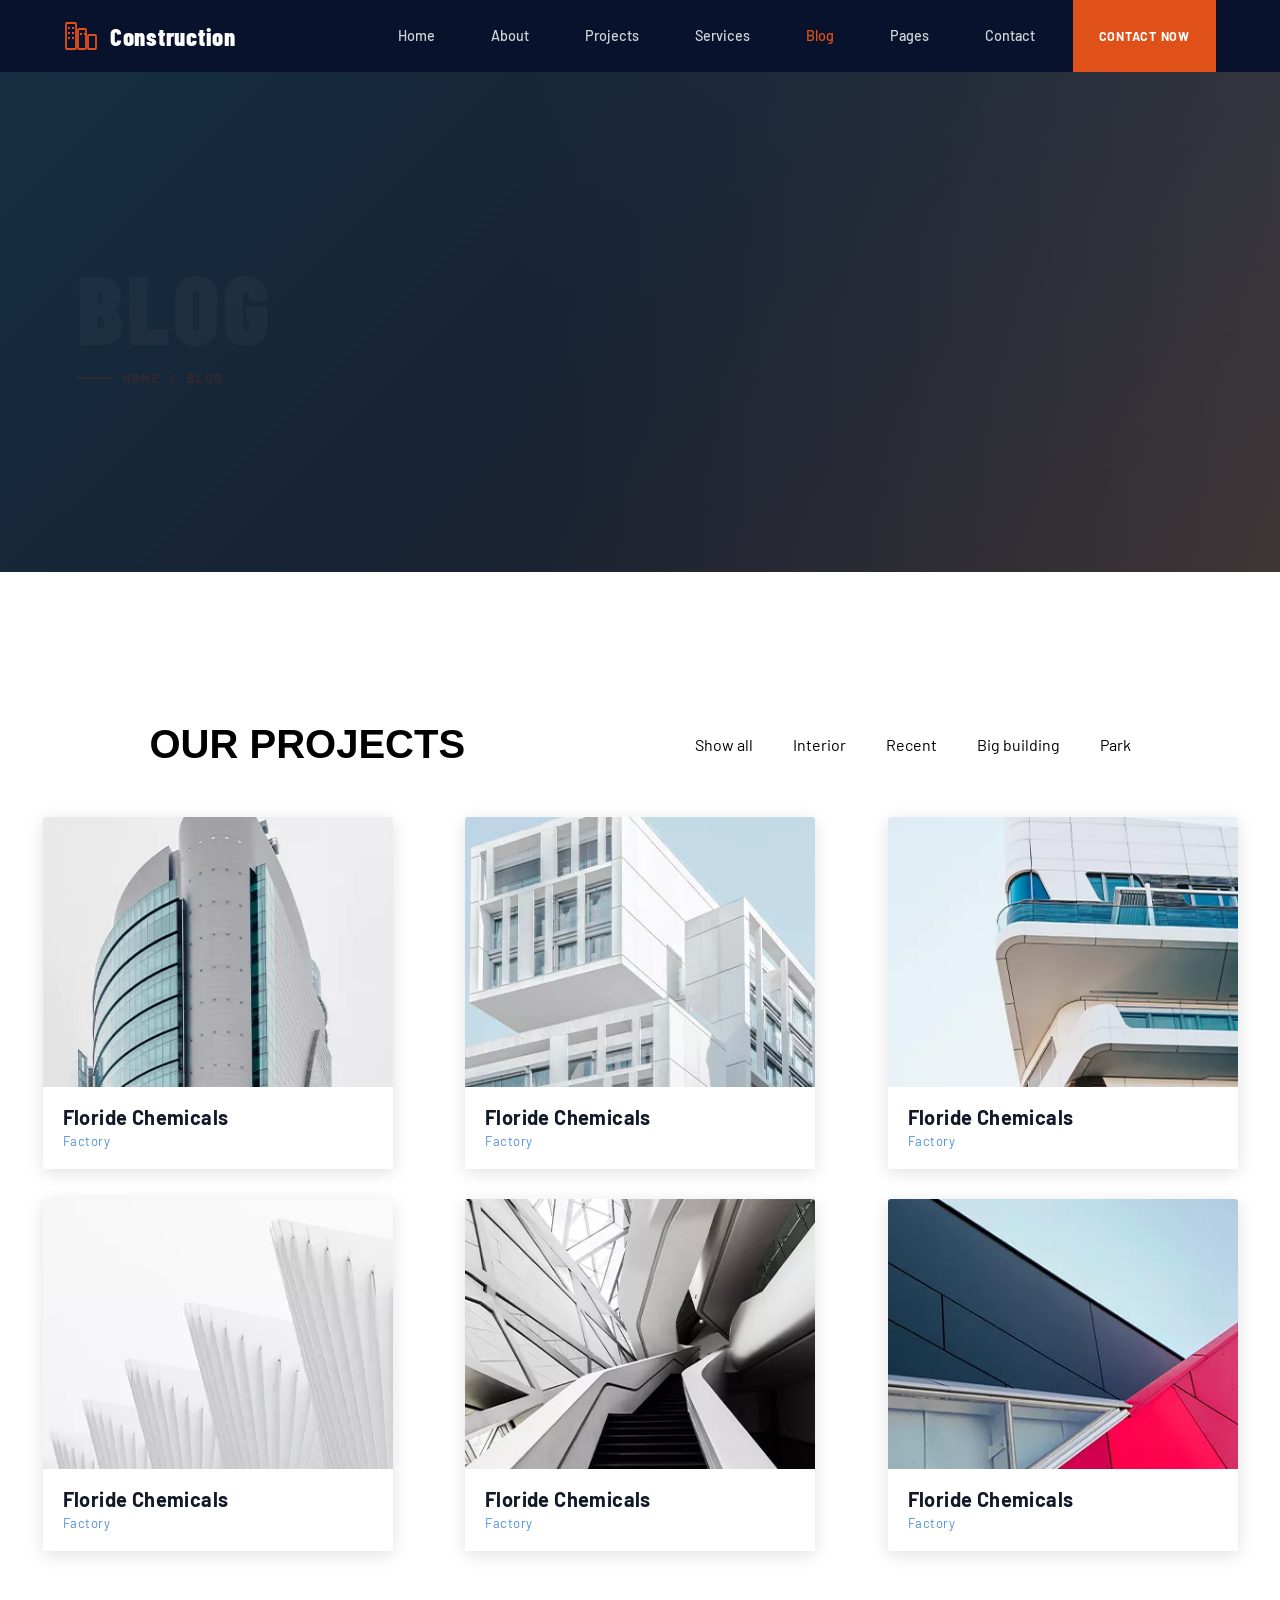
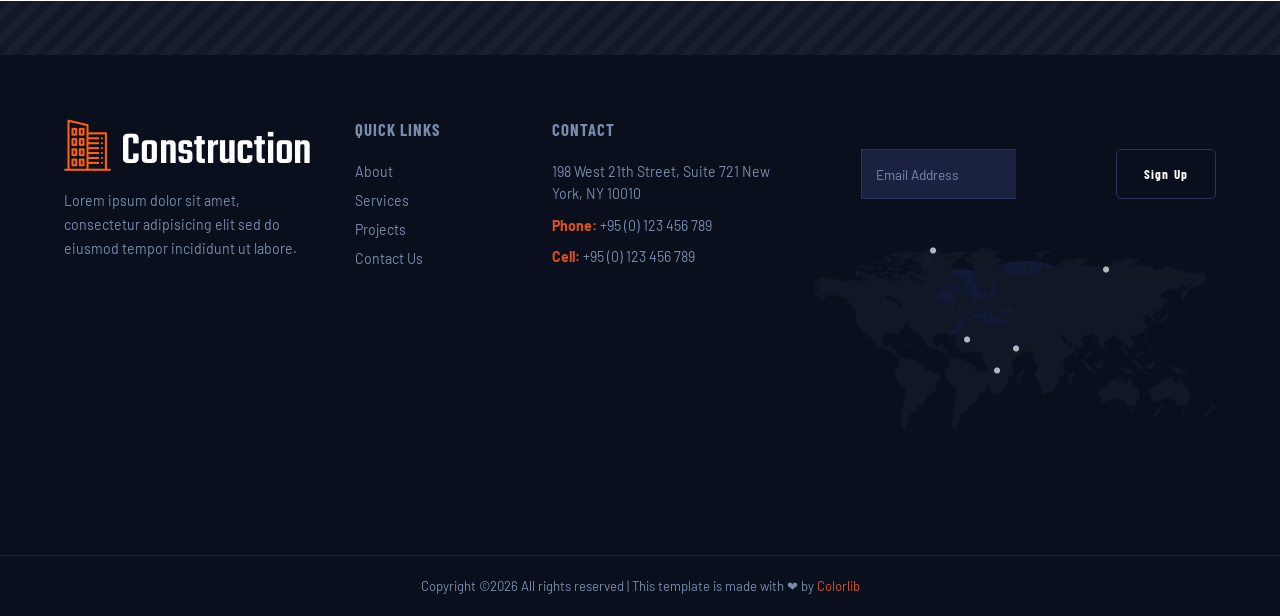
<file: projects.html>
<!DOCTYPE html>
<html lang="en">

<head>
    <meta charset="UTF-8" />
    <meta name="viewport" content="width=device-width, initial-scale=1.0" />
    <title>Construction – Blog</title>
    <link
        href="https://fonts.googleapis.com/css2?family=Barlow+Condensed:wght@700;800;900&family=Barlow:wght@400;500;600;700&display=swap"
        rel="stylesheet" />
    <link rel="stylesheet" href="styles.css">
    <style>
        *,
        *::before,
        *::after {
            box-sizing: border-box;
            margin: 0;
            padding: 0;
        }

        :root {
            --navy: #0d1f4c;
            --navy-dk: #08122c;
            --footer: #0a0f1e;
            --orange: #e0511a;
            --white: #ffffff;
            --muted: #7a8aaa;
            --light-bg: #f5f6fa;
        }

        body {
            font-family: 'Barlow', sans-serif;
            color: var(--navy);
            background: var(--white);
        }

        a {
            text-decoration: none;
            color: inherit;
        }

        /* ═══════════════════════════════════════
       NAVBAR
    ═══════════════════════════════════════ */
        .nav {
            position: sticky;
            top: 0;
            z-index: 100;
            background: var(--navy-dk);
            display: flex;
            align-items: center;
            justify-content: space-between;
            padding: 0 5vw;
            height: 72px;
        }

        .nav-logo {
            display: flex;
            align-items: center;
            gap: 12px;
            color: var(--white);
        }

        .nav-logo svg {
            flex-shrink: 0;
        }

        .nav-logo-text {
            font-family: 'Barlow Condensed', sans-serif;
            font-weight: 800;
            font-size: 1.55rem;
            letter-spacing: 0.03em;
            color: var(--white);
        }

        .nav-links {
            display: flex;
            align-items: center;
            gap: 0;
            list-style: none;
        }

        .nav-links>li {
            position: relative;
        }

        .nav-links>li>a {
            display: block;
            padding: 0 18px;
            line-height: 72px;
            font-size: 0.9rem;
            font-weight: 500;
            color: rgba(255, 255, 255, 0.82);
            transition: color .2s;
            white-space: nowrap;
        }

        .nav-links>li>a:hover,
        .nav-links>li>a.active {
            color: var(--orange);
        }

        /* Dropdown */
        .nav-dropdown {
            position: absolute;
            top: 100%;
            left: 0;
            min-width: 170px;
            background: var(--white);
            box-shadow: 0 8px 28px rgba(0, 0, 0, .14);
            border-top: 3px solid var(--orange);
            display: none;
            flex-direction: column;
            z-index: 200;
        }

        .nav-dropdown a {
            display: block;
            padding: 13px 20px;
            font-size: 0.88rem;
            color: var(--navy);
            transition: color .15s;
        }

        .nav-dropdown a:hover {
            color: var(--orange);
        }

        .nav-links>li:hover .nav-dropdown {
            display: flex;
        }

        .nav-cta {
            background: var(--orange);
            color: var(--white) !important;
            padding: 0 26px !important;
            font-weight: 700 !important;
            letter-spacing: 0.06em;
            font-size: 0.78rem !important;
            text-transform: uppercase;
        }

        .nav-cta:hover {
            background: #c2420f;
            color: var(--white) !important;
        }

        /* ═══════════════════════════════════════
       HERO BANNER
    ═══════════════════════════════════════ */
        .hero {
            position: relative;
            height: 420px;
            overflow: hidden;
            display: flex;
            align-items: center;
        }

        .hero-bg {
            position: absolute;
            inset: 0;
            background:
                linear-gradient(to right, rgba(10, 18, 50, .75) 40%, rgba(10, 18, 50, .45) 100%),
                url('https://images.unsplash.com/photo-1504307651254-35680f356dfd?w=1600&q=80') center/cover no-repeat;
        }

        .hero-content {
            position: relative;
            padding: 0 6vw;
        }

        .hero-title {
            font-family: 'Barlow Condensed', sans-serif;
            font-weight: 900;
            font-size: clamp(3.5rem, 8vw, 6rem);
            letter-spacing: 0.04em;
            color: rgba(255, 255, 255, 0.18);
            text-transform: uppercase;
            line-height: 1;
            margin-bottom: 16px;
        }

        .hero-breadcrumb {
            display: flex;
            align-items: center;
            gap: 10px;
            font-size: 0.78rem;
            font-weight: 700;
            letter-spacing: 0.1em;
            text-transform: uppercase;
        }

        .hero-breadcrumb::before {
            content: '';
            display: block;
            width: 36px;
            height: 2px;
            background: var(--orange);
        }

        .hero-breadcrumb a {
            color: var(--orange);
        }

        .hero-breadcrumb span {
            color: var(--orange);
        }

        /* ═══════════════════════════════════════
       MAIN LAYOUT
    ═══════════════════════════════════════ */
        .page-wrap {
            max-width: 1280px;
            margin: 0 auto;
            padding: 70px 5vw;
            display: grid;
            grid-template-columns: 1fr 340px;
            gap: 50px;
            align-items: start;
        }

        /* ═══════════════════════════════════════
       FOOTER
    ═══════════════════════════════════════ */
        .footer-stripe {
            height: 54px;
            background: repeating-linear-gradient(-45deg,
                    #1a1f30 0px,
                    #1a1f30 8px,
                    #141826 8px,
                    #141826 16px);
        }

        .footer {
            background: var(--footer);
            padding: 64px 5vw 0;
        }

        .footer-grid {
            display: grid;
            grid-template-columns: 1.6fr 1fr 1.4fr 1.4fr;
            gap: 40px;
            padding-bottom: 48px;
        }

        .footer-logo {
            display: flex;
            align-items: center;
            gap: 12px;
            margin-bottom: 18px;
        }

        .footer-logo-text {
            font-family: 'Barlow Condensed', sans-serif;
            font-weight: 800;
            font-size: 1.45rem;
            color: var(--white);
        }

        .footer-desc {
            font-size: 0.88rem;
            line-height: 1.7;
            color: var(--muted);
        }

        .footer-col-title {
            font-family: 'Barlow Condensed', sans-serif;
            font-weight: 700;
            font-size: 1.05rem;
            letter-spacing: 0.06em;
            color: var(--muted);
            text-transform: uppercase;
            margin-bottom: 22px;
        }

        .footer-links {
            list-style: none;
            display: flex;
            flex-direction: column;
            gap: 10px;
        }

        .footer-links a {
            font-size: 0.88rem;
            color: var(--muted);
            transition: color .2s;
        }

        .footer-links a:hover {
            color: var(--orange);
        }

        .footer-contact-item {
            font-size: 0.88rem;
            color: var(--muted);
            margin-bottom: 10px;
            line-height: 1.55;
        }

        .footer-contact-item strong {
            color: var(--orange);
        }

        /* Footer newsletter */
        .footer-newsletter {
            display: flex;
            gap: 0;
            margin-bottom: 28px;
        }

        .footer-email-input {
            flex: 1;
            padding: 11px 14px;
            background: #1a2240;
            border: 1px solid #2a3460;
            border-right: none;
            color: var(--white);
            font-family: 'Barlow', sans-serif;
            font-size: 0.85rem;
            outline: none;
        }

        .footer-email-input::placeholder {
            color: var(--muted);
        }

        .footer-signup-btn {
            padding: 11px 18px;
            background: transparent;
            border: 1px solid #2a3460;
            color: var(--white);
            font-family: 'Barlow Condensed', sans-serif;
            font-weight: 700;
            font-size: 0.82rem;
            letter-spacing: 0.08em;
            cursor: pointer;
            white-space: nowrap;
            transition: background .2s;
        }

        .footer-signup-btn:hover {
            background: var(--orange);
            border-color: var(--orange);
        }

        /* World map SVG placeholder */
        .world-map {
            width: 100%;
            height: 110px;
            background:
                url("data:image/svg+xml,%3Csvg xmlns='http://www.w3.org/2000/svg' viewBox='0 0 800 400'%3E%3Cellipse cx='200' cy='200' rx='160' ry='120' fill='%23162040'/%3E%3Cellipse cx='440' cy='180' rx='200' ry='130' fill='%23162040'/%3E%3Cellipse cx='680' cy='220' rx='100' ry='90' fill='%23162040'/%3E%3Ccircle cx='310' cy='150' r='4' fill='%23e0511a'/%3E%3Ccircle cx='500' cy='170' r='4' fill='%23e0511a'/%3E%3Ccircle cx='620' cy='230' r='4' fill='%23e0511a'/%3E%3Ccircle cx='180' cy='220' r='4' fill='%23e0511a'/%3E%3C/svg%3E") center/contain no-repeat;
            opacity: 0.7;
        }

        /* Footer bottom bar */
        .footer-bar {
            border-top: 1px solid #1a2240;
            padding: 22px 5vw;
            text-align: center;
            font-size: 0.82rem;
            color: var(--muted);
        }

        .footer-bar a {
            color: var(--orange);
        }

        /* ─── SCROLL TO TOP ─── */
        .scroll-top {
            position: fixed;
            bottom: 28px;
            right: 28px;
            width: 48px;
            height: 48px;
            background: var(--orange);
            color: var(--white);
            border: none;
            cursor: pointer;
            font-size: 20px;
            display: flex;
            align-items: center;
            justify-content: center;
            z-index: 999;
            transition: background .2s;
        }

        .scroll-top:hover {
            background: #c2420f;
        }

        /* ─── RESPONSIVE ─── */
        @media (max-width: 1024px) {
            .page-wrap {
                grid-template-columns: 1fr;
            }

            .footer-grid {
                grid-template-columns: 1fr 1fr;
            }
        }

        @media (max-width: 680px) {
            .footer-grid {
                grid-template-columns: 1fr;
            }

            .nav-links {
                display: none;
            }
        }
    
        /* ── Hamburger (mobile nav toggle) ── */
        .hamburger {
            all: unset;
            display: none;
            flex-direction: column;
            justify-content: center;
            gap: 6px;
            cursor: pointer;
            padding: 12px;
            margin-left: auto;
            width: 44px;
            height: 44px;
            box-sizing: border-box;
        }
        .hamburger span {
            display: block;
            width: 24px;
            height: 2.5px;
            background: #ffffff;
            border-radius: 2px;
            transition: transform 0.3s ease, opacity 0.3s ease;
        }
        .hamburger.is-open span:nth-child(1) { transform: translateY(8.5px) rotate(45deg); }
        .hamburger.is-open span:nth-child(2) { opacity: 0; }
        .hamburger.is-open span:nth-child(3) { transform: translateY(-8.5px) rotate(-45deg); }

        /* ── Mobile drawer ── */
        .nav-links.nav-open {
            display: flex !important;
            flex-direction: column;
            position: absolute;
            top: 100%;
            left: 0;
            right: 0;
            background: #08122c;
            z-index: 2000;
            padding: 8px 0 18px;
            box-shadow: 0 10px 28px rgba(0,0,0,0.4);
            border-top: 2px solid #e0511a;
            animation: slideDown 0.2s ease;
        }
        @keyframes slideDown {
            from { opacity:0; transform:translateY(-6px); }
            to   { opacity:1; transform:translateY(0);    }
        }
        .nav-links.nav-open > li > a {
            line-height: 1;
            padding: 15px 28px;
            border-bottom: 1px solid rgba(255,255,255,0.06);
            display: block;
        }
        .nav-links.nav-open .nav-dropdown {
            position: static;
            display: flex !important;
            flex-direction: column;
            background: rgba(0,0,0,0.2);
            border-top: none;
            box-shadow: none;
            padding: 4px 0;
        }
        .nav-links.nav-open .nav-dropdown a {
            padding: 11px 48px;
            color: rgba(255,255,255,0.65);
        }
        .nav-cta { margin-left: 16px; }

        @media (max-width: 900px) {
            .hamburger   { display: flex; }
            .nav-links   { display: none; }
            .nav         { position: relative; }
            .nav-cta     { display: none; }
        }

        </style>
</head>

<body>

    <!-- ═══ NAVBAR ═══ -->
    <nav class="nav">
        <!-- Logo -->
        <a href="#" class="nav-logo">
            <svg width="34" height="34" viewBox="0 0 34 34" fill="none" xmlns="http://www.w3.org/2000/svg">
                <rect x="2" y="4" width="10" height="26" rx="1" stroke="#e0511a" stroke-width="1.8" fill="none" />
                <rect x="14" y="10" width="8" height="20" rx="1" stroke="#e0511a" stroke-width="1.8" fill="none" />
                <rect x="24" y="16" width="8" height="14" rx="1" stroke="#e0511a" stroke-width="1.8" fill="none" />
                <rect x="4" y="8" width="2" height="2" fill="#e0511a" />
                <rect x="8" y="8" width="2" height="2" fill="#e0511a" />
                <rect x="4" y="13" width="2" height="2" fill="#e0511a" />
                <rect x="8" y="13" width="2" height="2" fill="#e0511a" />
                <rect x="4" y="18" width="2" height="2" fill="#e0511a" />
                <rect x="8" y="18" width="2" height="2" fill="#e0511a" />
                <rect x="16" y="14" width="2" height="2" fill="#e0511a" />
                <rect x="20" y="14" width="2" height="2" fill="#e0511a" />
            </svg>
            <span class="nav-logo-text">Construction</span>
        </a>

        <!-- Links -->
        <ul class="nav-links">
            <li><a href="index.html">Home</a></li>
            <li><a href="about.html">About</a></li>
            <li><a href="projects.html">Projects</a></li>
            <li>
                <a href="services.html">Services</a>
            </li>
            <li>
                <a href="#" class="active">Blog</a>
                <div class="nav-dropdown">
                    <a href="blog.html">Blog</a>
                    <a href="blog_details.html">Blog Details</a>
                </div>
            </li>
            <li><a href="elements.html">Pages</a></li>
            <li><a href="#">Contact</a></li>
            <li><a href="#" class="nav-cta">Contact Now</a></li>
        </ul>
        <button class="hamburger" id="hamburger" aria-label="Toggle menu" aria-expanded="false"><span></span><span></span><span></span></button>
    </nav>

    <!-- ═══ HERO BANNER ═══ -->
    <section class="hero">
        <div class="hero-bg"></div>
        <div class="hero-content">
            <h1 class="hero-title">Blog</h1>
            <div class="hero-breadcrumb">
                <a href="#">Home</a>
                <span>/</span>
                <span>Blog</span>
            </div>
        </div>
    </section>

    <section>
        <article class="projects">
            <h1 class="project">OUR PROJECTS</h1>
            <ul class="project-links">
                <li><a href="">Show all</a></li>
                <li><a href="">Interior</a></li>
                <li><a href="">Recent</a></li>
                <li><a href="">Big building</a></li>
                <li><a href="">Park</a></li>
            </ul>
        </article>

        <article class="project-container">

            <div class="card">
                <div class="card__image-wrapper">
                    <img src="images/project1.webp" alt="Floride Chemicals Factory building" />
                    <button class="card__add-btn" aria-label="Add">+</button>
                </div>

                <div class="card__info">
                    <h2 class="card__title">Floride Chemicals</h2>
                    <p class="card__subtitle">Factory</p>
                </div>
            </div>


            <div class="card">
                <div class="card__image-wrapper">
                    <img src="images/project2.webp" alt="Floride Chemicals Factory building" />
                    <button class="card__add-btn" aria-label="Add">+</button>
                </div>

                <div class="card__info">
                    <h2 class="card__title">Floride Chemicals</h2>
                    <p class="card__subtitle">Factory</p>
                </div>
            </div>

            <div class="card">
                <div class="card__image-wrapper">
                    <img src="images/project3.webp" alt="Floride Chemicals Factory building" />
                    <button class="card__add-btn" aria-label="Add">+</button>
                </div>

                <div class="card__info">
                    <h2 class="card__title">Floride Chemicals</h2>
                    <p class="card__subtitle">Factory</p>
                </div>
            </div>

            <div class="card">
                <div class="card__image-wrapper">
                    <img src="images/project4.webp" alt="Floride Chemicals Factory building" />
                    <button class="card__add-btn" aria-label="Add">+</button>
                </div>

                <div class="card__info">
                    <h2 class="card__title">Floride Chemicals</h2>
                    <p class="card__subtitle">Factory</p>
                </div>
            </div>

            <div class="card">
                <div class="card__image-wrapper">
                    <img src="images/project5.webp" alt="Floride Chemicals Factory building" />
                    <button class="card__add-btn" aria-label="Add">+</button>
                </div>

                <div class="card__info">
                    <h2 class="card__title">Floride Chemicals</h2>
                    <p class="card__subtitle">Factory</p>
                </div>
            </div>

            <div class="card">
                <div class="card__image-wrapper">
                    <img src="images/project6.webp" alt="Floride Chemicals Factory building" />
                    <button class="card__add-btn" aria-label="Add">+</button>
                </div>

                <div class="card__info">
                    <h2 class="card__title">Floride Chemicals</h2>
                    <p class="card__subtitle">Factory</p>
                </div>
            </div>
        </article>
    </section>

    <div class="footer-stripe"></div>

    <footer class="footer">
        <div class="footer-grid">

            <!-- Col 1: Logo + desc -->
            <div>
                <div class="footer-logo">
                    <img src="images/logo.webp" alt="">
                </div>
                <p class="footer-desc">
                    Lorem ipsum dolor sit amet, consectetur adipisicing elit sed do eiusmod tempor incididunt ut labore.
                </p>
            </div>

            <!-- Col 2: Quick Links -->
            <div>
                <p class="footer-col-title">Quick Links</p>
                <ul class="footer-links">
                    <li><a href="#">About</a></li>
                    <li><a href="#">Services</a></li>
                    <li><a href="#">Projects</a></li>
                    <li><a href="#">Contact Us</a></li>
                </ul>
            </div>

            <!-- Col 3: Contact -->
            <div>
                <p class="footer-col-title">Contact</p>
                <p class="footer-contact-item">198 West 21th Street, Suite 721 New York, NY 10010</p>
                <p class="footer-contact-item"><strong>Phone:</strong> +95 (0) 123 456 789</p>
                <p class="footer-contact-item"><strong>Cell:</strong> +95 (0) 123 456 789</p>
            </div>

            <!-- Col 4: Newsletter + Map -->
            <div>
                <div class="footer-newsletter">
                    <input class="footer-email-input" type="email" placeholder="Email Address" />
                    <button class="footer-signup-btn">Sign Up</button>
                </div>
                <div class="world-map">
                    <img src="images/map-footer.webp" alt="">
                </div>
            </div>

        </div>
    </footer>

    <div class="footer-bar">
        Copyright &copy;2026 All rights reserved | This template is made with ❤ by
        <a href="#" target="_blank">Colorlib</a>
    </div>

  <script>
    (function () {
      var btn = document.getElementById("hamburger");
      var nav = document.querySelector(".nav-links");
      if (!btn || !nav) return;
      btn.addEventListener("click", function () {
        var open = nav.classList.toggle("nav-open");
        btn.classList.toggle("is-open", open);
        btn.setAttribute("aria-expanded", open ? "true" : "false");
      });
      document.addEventListener("click", function (e) {
        if (!btn.contains(e.target) && !nav.contains(e.target)) {
          nav.classList.remove("nav-open");
          btn.classList.remove("is-open");
          btn.setAttribute("aria-expanded", "false");
        }
      });
    })();
  </script>
</body>

</html>
</file>
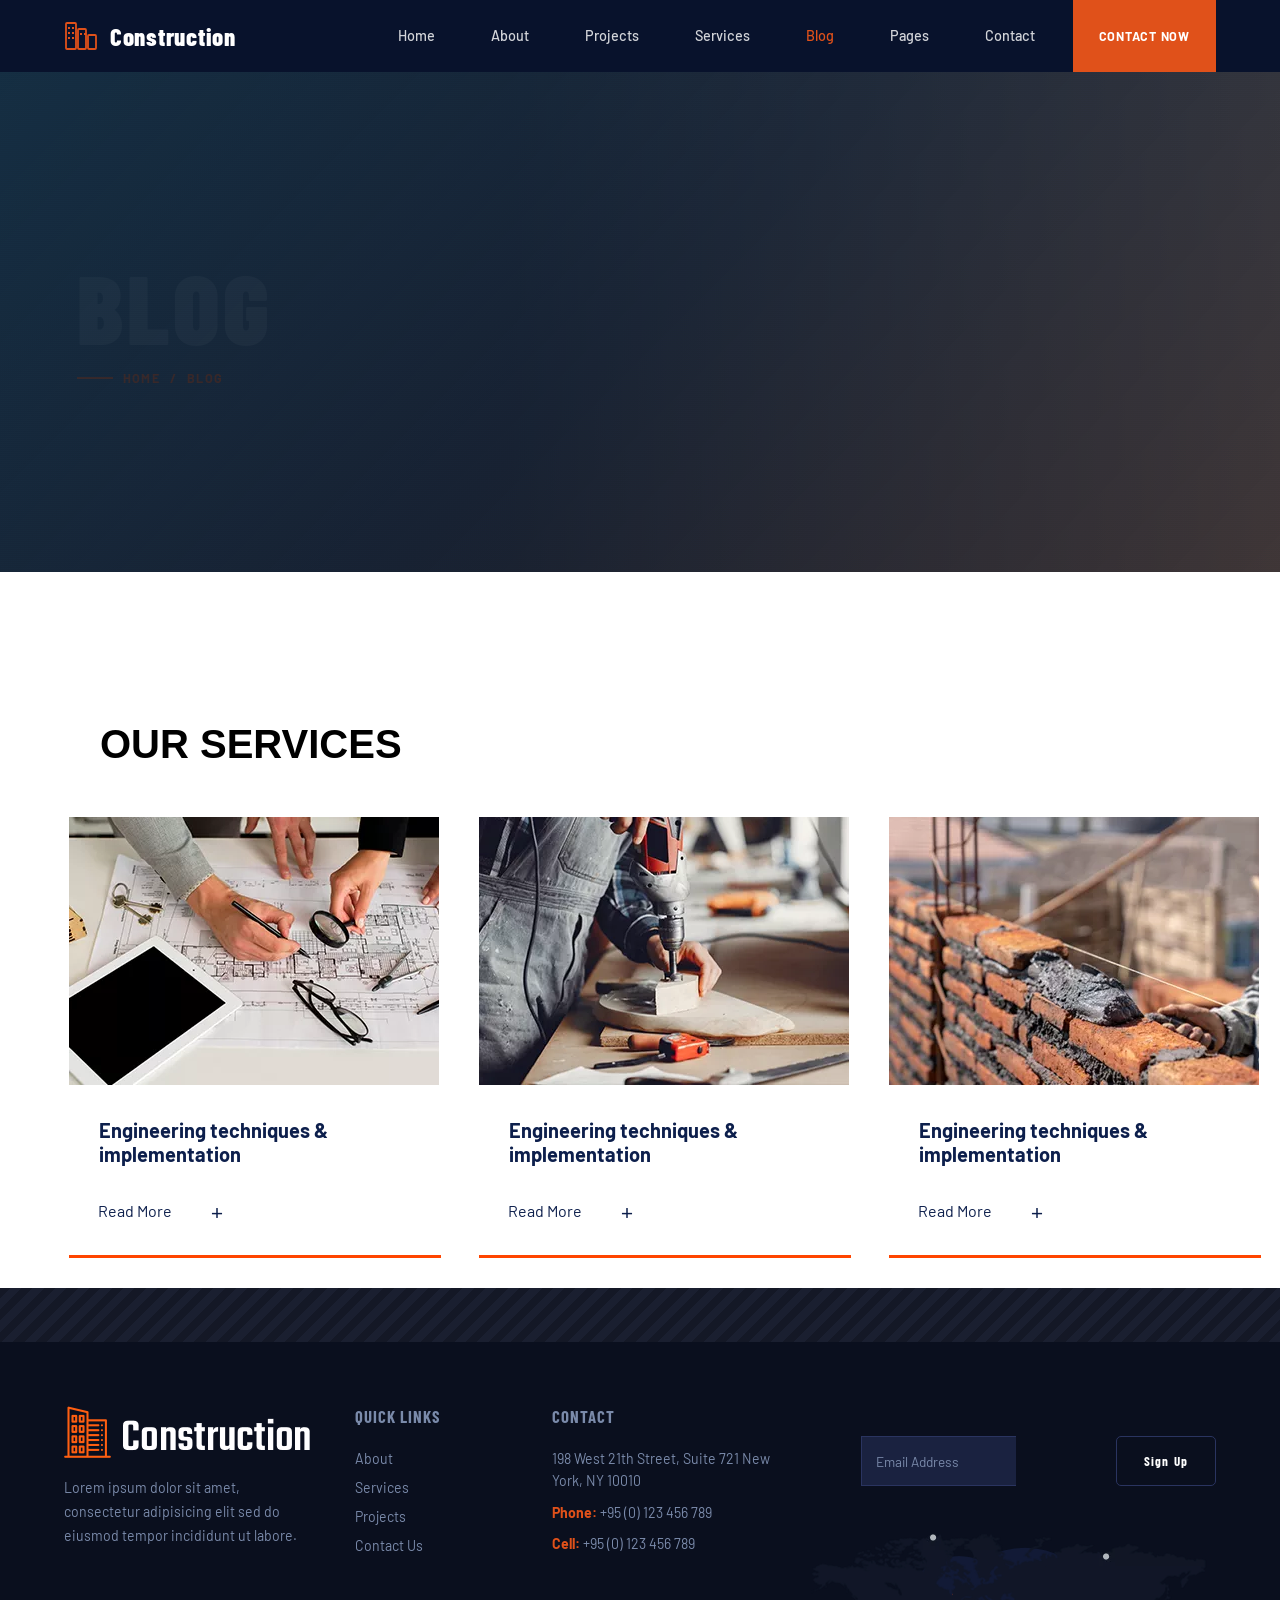
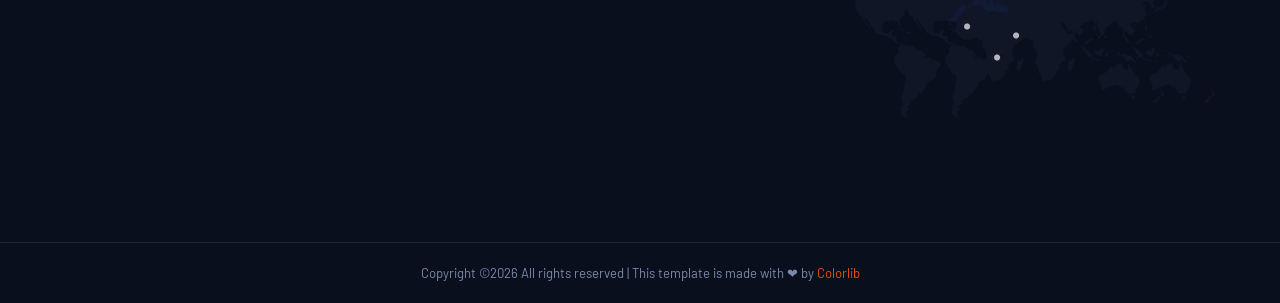
<file: services.html>
<!DOCTYPE html>
<html lang="en">

<head>
    <meta charset="UTF-8" />
    <meta name="viewport" content="width=device-width, initial-scale=1.0" />
    <title>Construction – Blog</title>
    <link
        href="https://fonts.googleapis.com/css2?family=Barlow+Condensed:wght@700;800;900&family=Barlow:wght@400;500;600;700&display=swap"
        rel="stylesheet" />
    <link rel="stylesheet" href="styles.css">
    <style>
        *,
        *::before,
        *::after {
            box-sizing: border-box;
            margin: 0;
            padding: 0;
        }

        :root {
            --navy: #0d1f4c;
            --navy-dk: #08122c;
            --footer: #0a0f1e;
            --orange: #e0511a;
            --white: #ffffff;
            --muted: #7a8aaa;
            --light-bg: #f5f6fa;
        }

        body {
            font-family: 'Barlow', sans-serif;
            color: var(--navy);
            background: var(--white);
        }

        a {
            text-decoration: none;
            color: inherit;
        }

        /* ═══════════════════════════════════════
       NAVBAR
    ═══════════════════════════════════════ */
        .nav {
            position: sticky;
            top: 0;
            z-index: 100;
            background: var(--navy-dk);
            display: flex;
            align-items: center;
            justify-content: space-between;
            padding: 0 5vw;
            height: 72px;
        }

        .nav-logo {
            display: flex;
            align-items: center;
            gap: 12px;
            color: var(--white);
        }

        .nav-logo svg {
            flex-shrink: 0;
        }

        .nav-logo-text {
            font-family: 'Barlow Condensed', sans-serif;
            font-weight: 800;
            font-size: 1.55rem;
            letter-spacing: 0.03em;
            color: var(--white);
        }

        .nav-links {
            display: flex;
            align-items: center;
            gap: 0;
            list-style: none;
        }

        .nav-links>li {
            position: relative;
        }

        .nav-links>li>a {
            display: block;
            padding: 0 18px;
            line-height: 72px;
            font-size: 0.9rem;
            font-weight: 500;
            color: rgba(255, 255, 255, 0.82);
            transition: color .2s;
            white-space: nowrap;
        }

        .nav-links>li>a:hover,
        .nav-links>li>a.active {
            color: var(--orange);
        }

        /* Dropdown */
        .nav-dropdown {
            position: absolute;
            top: 100%;
            left: 0;
            min-width: 170px;
            background: var(--white);
            box-shadow: 0 8px 28px rgba(0, 0, 0, .14);
            border-top: 3px solid var(--orange);
            display: none;
            flex-direction: column;
            z-index: 200;
        }

        .nav-dropdown a {
            display: block;
            padding: 13px 20px;
            font-size: 0.88rem;
            color: var(--navy);
            transition: color .15s;
        }

        .nav-dropdown a:hover {
            color: var(--orange);
        }

        .nav-links>li:hover .nav-dropdown {
            display: flex;
        }

        .nav-cta {
            background: var(--orange);
            color: var(--white) !important;
            padding: 0 26px !important;
            font-weight: 700 !important;
            letter-spacing: 0.06em;
            font-size: 0.78rem !important;
            text-transform: uppercase;
        }

        .nav-cta:hover {
            background: #c2420f;
            color: var(--white) !important;
        }

        /* ═══════════════════════════════════════
       HERO BANNER
    ═══════════════════════════════════════ */
        .hero {
            position: relative;
            height: 420px;
            overflow: hidden;
            display: flex;
            align-items: center;
        }

        .hero-bg {
            position: absolute;
            inset: 0;
            background:
                linear-gradient(to right, rgba(10, 18, 50, .75) 40%, rgba(10, 18, 50, .45) 100%),
                url('https://images.unsplash.com/photo-1504307651254-35680f356dfd?w=1600&q=80') center/cover no-repeat;
        }

        .hero-content {
            position: relative;
            padding: 0 6vw;
        }

        .hero-title {
            font-family: 'Barlow Condensed', sans-serif;
            font-weight: 900;
            font-size: clamp(3.5rem, 8vw, 6rem);
            letter-spacing: 0.04em;
            color: rgba(255, 255, 255, 0.18);
            text-transform: uppercase;
            line-height: 1;
            margin-bottom: 16px;
        }

        .hero-breadcrumb {
            display: flex;
            align-items: center;
            gap: 10px;
            font-size: 0.78rem;
            font-weight: 700;
            letter-spacing: 0.1em;
            text-transform: uppercase;
        }

        .hero-breadcrumb::before {
            content: '';
            display: block;
            width: 36px;
            height: 2px;
            background: var(--orange);
        }

        .hero-breadcrumb a {
            color: var(--orange);
        }

        .hero-breadcrumb span {
            color: var(--orange);
        }

        /* ═══════════════════════════════════════
       MAIN LAYOUT
    ═══════════════════════════════════════ */
        .page-wrap {
            max-width: 1280px;
            margin: 0 auto;
            padding: 70px 5vw;
            display: grid;
            grid-template-columns: 1fr 340px;
            gap: 50px;
            align-items: start;
        }

        /* ═══════════════════════════════════════
       FOOTER
    ═══════════════════════════════════════ */
        .footer-stripe {
            height: 54px;
            background: repeating-linear-gradient(-45deg,
                    #1a1f30 0px,
                    #1a1f30 8px,
                    #141826 8px,
                    #141826 16px);
        }

        .footer {
            background: var(--footer);
            padding: 64px 5vw 0;
        }

        .footer-grid {
            display: grid;
            grid-template-columns: 1.6fr 1fr 1.4fr 1.4fr;
            gap: 40px;
            padding-bottom: 48px;
        }

        .footer-logo {
            display: flex;
            align-items: center;
            gap: 12px;
            margin-bottom: 18px;
        }

        .footer-logo-text {
            font-family: 'Barlow Condensed', sans-serif;
            font-weight: 800;
            font-size: 1.45rem;
            color: var(--white);
        }

        .footer-desc {
            font-size: 0.88rem;
            line-height: 1.7;
            color: var(--muted);
        }

        .footer-col-title {
            font-family: 'Barlow Condensed', sans-serif;
            font-weight: 700;
            font-size: 1.05rem;
            letter-spacing: 0.06em;
            color: var(--muted);
            text-transform: uppercase;
            margin-bottom: 22px;
        }

        .footer-links {
            list-style: none;
            display: flex;
            flex-direction: column;
            gap: 10px;
        }

        .footer-links a {
            font-size: 0.88rem;
            color: var(--muted);
            transition: color .2s;
        }

        .footer-links a:hover {
            color: var(--orange);
        }

        .footer-contact-item {
            font-size: 0.88rem;
            color: var(--muted);
            margin-bottom: 10px;
            line-height: 1.55;
        }

        .footer-contact-item strong {
            color: var(--orange);
        }

        /* Footer newsletter */
        .footer-newsletter {
            display: flex;
            gap: 0;
            margin-bottom: 28px;
        }

        .footer-email-input {
            flex: 1;
            padding: 11px 14px;
            background: #1a2240;
            border: 1px solid #2a3460;
            border-right: none;
            color: var(--white);
            font-family: 'Barlow', sans-serif;
            font-size: 0.85rem;
            outline: none;
        }

        .footer-email-input::placeholder {
            color: var(--muted);
        }

        .footer-signup-btn {
            padding: 11px 18px;
            background: transparent;
            border: 1px solid #2a3460;
            color: var(--white);
            font-family: 'Barlow Condensed', sans-serif;
            font-weight: 700;
            font-size: 0.82rem;
            letter-spacing: 0.08em;
            cursor: pointer;
            white-space: nowrap;
            transition: background .2s;
        }

        .footer-signup-btn:hover {
            background: var(--orange);
            border-color: var(--orange);
        }

        /* World map SVG placeholder */
        .world-map {
            width: 100%;
            height: 110px;
            background:
                url("data:image/svg+xml,%3Csvg xmlns='http://www.w3.org/2000/svg' viewBox='0 0 800 400'%3E%3Cellipse cx='200' cy='200' rx='160' ry='120' fill='%23162040'/%3E%3Cellipse cx='440' cy='180' rx='200' ry='130' fill='%23162040'/%3E%3Cellipse cx='680' cy='220' rx='100' ry='90' fill='%23162040'/%3E%3Ccircle cx='310' cy='150' r='4' fill='%23e0511a'/%3E%3Ccircle cx='500' cy='170' r='4' fill='%23e0511a'/%3E%3Ccircle cx='620' cy='230' r='4' fill='%23e0511a'/%3E%3Ccircle cx='180' cy='220' r='4' fill='%23e0511a'/%3E%3C/svg%3E") center/contain no-repeat;
            opacity: 0.7;
        }

        /* Footer bottom bar */
        .footer-bar {
            border-top: 1px solid #1a2240;
            padding: 22px 5vw;
            text-align: center;
            font-size: 0.82rem;
            color: var(--muted);
        }

        .footer-bar a {
            color: var(--orange);
        }

        /* ─── SCROLL TO TOP ─── */
        .scroll-top {
            position: fixed;
            bottom: 28px;
            right: 28px;
            width: 48px;
            height: 48px;
            background: var(--orange);
            color: var(--white);
            border: none;
            cursor: pointer;
            font-size: 20px;
            display: flex;
            align-items: center;
            justify-content: center;
            z-index: 999;
            transition: background .2s;
        }

        .scroll-top:hover {
            background: #c2420f;
        }

        /* ─── RESPONSIVE ─── */
        @media (max-width: 1024px) {
            .page-wrap {
                grid-template-columns: 1fr;
            }

            .footer-grid {
                grid-template-columns: 1fr 1fr;
            }
        }

        @media (max-width: 680px) {
            .footer-grid {
                grid-template-columns: 1fr;
            }

            .nav-links {
                display: none;
            }
        }
    
        /* ── Hamburger (mobile nav toggle) ── */
        .hamburger {
            all: unset;
            display: none;
            flex-direction: column;
            justify-content: center;
            gap: 6px;
            cursor: pointer;
            padding: 12px;
            margin-left: auto;
            width: 44px;
            height: 44px;
            box-sizing: border-box;
        }
        .hamburger span {
            display: block;
            width: 24px;
            height: 2.5px;
            background: #ffffff;
            border-radius: 2px;
            transition: transform 0.3s ease, opacity 0.3s ease;
        }
        .hamburger.is-open span:nth-child(1) { transform: translateY(8.5px) rotate(45deg); }
        .hamburger.is-open span:nth-child(2) { opacity: 0; }
        .hamburger.is-open span:nth-child(3) { transform: translateY(-8.5px) rotate(-45deg); }

        /* ── Mobile drawer ── */
        .nav-links.nav-open {
            display: flex !important;
            flex-direction: column;
            position: absolute;
            top: 100%;
            left: 0;
            right: 0;
            background: #08122c;
            z-index: 2000;
            padding: 8px 0 18px;
            box-shadow: 0 10px 28px rgba(0,0,0,0.4);
            border-top: 2px solid #e0511a;
            animation: slideDown 0.2s ease;
        }
        @keyframes slideDown {
            from { opacity:0; transform:translateY(-6px); }
            to   { opacity:1; transform:translateY(0);    }
        }
        .nav-links.nav-open > li > a {
            line-height: 1;
            padding: 15px 28px;
            border-bottom: 1px solid rgba(255,255,255,0.06);
            display: block;
        }
        .nav-links.nav-open .nav-dropdown {
            position: static;
            display: flex !important;
            flex-direction: column;
            background: rgba(0,0,0,0.2);
            border-top: none;
            box-shadow: none;
            padding: 4px 0;
        }
        .nav-links.nav-open .nav-dropdown a {
            padding: 11px 48px;
            color: rgba(255,255,255,0.65);
        }
        .nav-cta { margin-left: 16px; }

        @media (max-width: 900px) {
            .hamburger   { display: flex; }
            .nav-links   { display: none; }
            .nav         { position: relative; }
            .nav-cta     { display: none; }
        }

        </style>
</head>

<body>

    <!-- ═══ NAVBAR ═══ -->
    <nav class="nav">
        <!-- Logo -->
        <a href="#" class="nav-logo">
            <svg width="34" height="34" viewBox="0 0 34 34" fill="none" xmlns="http://www.w3.org/2000/svg">
                <rect x="2" y="4" width="10" height="26" rx="1" stroke="#e0511a" stroke-width="1.8" fill="none" />
                <rect x="14" y="10" width="8" height="20" rx="1" stroke="#e0511a" stroke-width="1.8" fill="none" />
                <rect x="24" y="16" width="8" height="14" rx="1" stroke="#e0511a" stroke-width="1.8" fill="none" />
                <rect x="4" y="8" width="2" height="2" fill="#e0511a" />
                <rect x="8" y="8" width="2" height="2" fill="#e0511a" />
                <rect x="4" y="13" width="2" height="2" fill="#e0511a" />
                <rect x="8" y="13" width="2" height="2" fill="#e0511a" />
                <rect x="4" y="18" width="2" height="2" fill="#e0511a" />
                <rect x="8" y="18" width="2" height="2" fill="#e0511a" />
                <rect x="16" y="14" width="2" height="2" fill="#e0511a" />
                <rect x="20" y="14" width="2" height="2" fill="#e0511a" />
            </svg>
            <span class="nav-logo-text">Construction</span>
        </a>

        <!-- Links -->
        <ul class="nav-links">
            <li><a href="index.html">Home</a></li>
            <li><a href="about.html">About</a></li>
            <li><a href="projects.html">Projects</a></li>
            <li>
                <a href="services.html">Services</a>
            </li>
            <li>
                <a href="blog.html" class="active">Blog</a>
                <div class="nav-dropdown">
                    <a href="blog.html">Blog</a>
                    <a href="blog_details.html">Blog Details</a>
                </div>
            </li>
            <li><a href="elements.html">Pages</a></li>
            <li><a href="#">Contact</a></li>
            <li><a href="#" class="nav-cta">Contact Now</a></li>
        </ul>
        <button class="hamburger" id="hamburger" aria-label="Toggle menu" aria-expanded="false"><span></span><span></span><span></span></button>
    </nav>

    <!-- ═══ HERO BANNER ═══ -->
    <section class="hero">
        <div class="hero-bg"></div>
        <div class="hero-content">
            <h1 class="hero-title">Blog</h1>
            <div class="hero-breadcrumb">
                <a href="#">Home</a>
                <span>/</span>
                <span>Blog</span>
            </div>
        </div>
    </section>

    <section class="services reveal-down">
        <h2>OUR SERVICES</h2>
        <article class="services-container">
            <div class="services-box">
                <img src="images/servicess1.webp" alt="servicess1">
                <h3>Engineering techniques & implementation</h3>
                <div class="read-more">
                    <p>Read More</p>
                    <a href="#">+</a>
                </div>
                <span class="line"></span>
            </div>

            <div class="services-box">
                <img src="images/servicess2.webp" alt="servicess1">
                <h3>Engineering techniques & implementation</h3>
                <div class="read-more">
                    <p>Read More</p>
                    <a href="#">+</a>
                </div>
                <span class="line"></span>
            </div>

            <div class="services-box">
                <img src="images/servicess3.webp" alt="servicess1">
                <h3>Engineering techniques & implementation</h3>
                <div class="read-more">
                    <p>Read More</p>
                    <a href="#">+</a>
                </div>
                <span class="line"></span>
            </div>
        </article>
    </section>

    <div class="footer-stripe"></div>

    <footer class="footer">
        <div class="footer-grid">

            <!-- Col 1: Logo + desc -->
            <div>
                <div class="footer-logo">
                    <img src="images/logo.webp" alt="">
                </div>
                <p class="footer-desc">
                    Lorem ipsum dolor sit amet, consectetur adipisicing elit sed do eiusmod tempor incididunt ut labore.
                </p>
            </div>

            <!-- Col 2: Quick Links -->
            <div>
                <p class="footer-col-title">Quick Links</p>
                <ul class="footer-links">
                    <li><a href="#">About</a></li>
                    <li><a href="#">Services</a></li>
                    <li><a href="#">Projects</a></li>
                    <li><a href="#">Contact Us</a></li>
                </ul>
            </div>

            <!-- Col 3: Contact -->
            <div>
                <p class="footer-col-title">Contact</p>
                <p class="footer-contact-item">198 West 21th Street, Suite 721 New York, NY 10010</p>
                <p class="footer-contact-item"><strong>Phone:</strong> +95 (0) 123 456 789</p>
                <p class="footer-contact-item"><strong>Cell:</strong> +95 (0) 123 456 789</p>
            </div>

            <!-- Col 4: Newsletter + Map -->
            <div>
                <div class="footer-newsletter">
                    <input class="footer-email-input" type="email" placeholder="Email Address" />
                    <button class="footer-signup-btn">Sign Up</button>
                </div>
                <div class="world-map">
                    <img src="images/map-footer.webp" alt="">
                </div>
            </div>

        </div>
    </footer>

    <div class="footer-bar">
        Copyright &copy;2026 All rights reserved | This template is made with ❤ by
        <a href="#" target="_blank">Colorlib</a>
    </div>

  <script>
    (function () {
      var btn = document.getElementById("hamburger");
      var nav = document.querySelector(".nav-links");
      if (!btn || !nav) return;
      btn.addEventListener("click", function () {
        var open = nav.classList.toggle("nav-open");
        btn.classList.toggle("is-open", open);
        btn.setAttribute("aria-expanded", open ? "true" : "false");
      });
      document.addEventListener("click", function (e) {
        if (!btn.contains(e.target) && !nav.contains(e.target)) {
          nav.classList.remove("nav-open");
          btn.classList.remove("is-open");
          btn.setAttribute("aria-expanded", "false");
        }
      });
    })();
  </script>
</body>

</html>
</file>
<file: styles.css>
* {
    margin: 0;
    padding: 0;
    box-sizing: border-box;
}

html {
    scroll-behavior: smooth;
}

:root {
    --navy: #0d1f4c;
    --navy-dk: #08122c;
    --footer: #0a0f1e;
    --orange: #e0511a;
    --white: #ffffff;
    --muted: #7a8aaa;
    --light-bg: #f5f6fa;
}

body {
    background-color: white;
    color: black;
    font-weight: normal;
    font-style: normal;
    font-family: Arial, Helvetica, sans-serif;
}

.top-header {
    background-color: rgb(0, 56, 84);
    display: flex;
    flex-wrap: wrap;
    height: 50px;
    color: white;
}

.contact-items {
    display: flex;
    flex-wrap: wrap;
    justify-content: space-evenly;
    gap: 30px;
    align-items: center;
    list-style: none;
    margin-left: 80px;
}

.social-links {
    margin-left: 300px;
}

.social-links li:hover {
    transform: rotateY(180deg);
    transition: all 0.3s;
}

.lift {
    text-decoration: none;
    color: white;
}

.lift:hover {
    color: orangered;
}

hr {
    color: rgb(114, 105, 105);
    font-weight: 100;
}

.bottom-header {
    position: sticky;
    z-index: 1000;
    top: 0;
    background-color: rgb(0, 56, 84);
    display: flex;
    flex-wrap: wrap;
    box-shadow: 0 2px 10px rgba(0, 0, 0, 0.2);
}

.bottom-header img {
    margin: 30px 0 30px 80px;
}

.nav-links {
    display: flex;
    align-items: center;
    gap: 0;
    list-style: none;
}

.nav-links>li {
    position: relative;
}

.nav-links>li>a {
    display: block;
    padding: 0 18px;
    line-height: 72px;
    font-size: 0.9rem;
    font-weight: 500;
    color: rgba(255, 255, 255, 0.82);
    transition: color .2s;
    white-space: nowrap;
    text-decoration: none;
    margin-left: 20px;
}

.nav-links>li>a:hover {
    color: var(--orange);
}

/* Dropdown */
.nav-dropdown {
    position: absolute;
    top: 100%;
    left: 0;
    min-width: 170px;
    background: var(--white);
    box-shadow: 0 8px 28px rgba(0, 0, 0, .14);
    border-top: 3px solid var(--orange);
    display: none;
    flex-direction: column;
    z-index: 200;
}

.nav-dropdown a {
    display: block;
    padding: 13px 20px;
    font-size: 0.88rem;
    color: var(--navy);
    transition: color .15s;
    text-decoration: none;
}

.nav-dropdown a:hover {
    color: var(--orange);
}

.nav-links>li:hover .nav-dropdown {
    display: flex;
}

button {
    margin: 30px 0 20px 100px;
    height: 50px;
    padding: 15px;
    color: white;
    background-image: linear-gradient(to right, rgb(203, 49, 11) 50%, orangered 50%);
    background-size: 200% 100%;
    background-position: right bottom;
    transition: background-position 0.4s ease-out;
    border-radius: 5px;
    border: 0;
    outline: 0;
}

button:hover {
    transition: all 0.3s;
    background-position: left bottom;
    cursor: pointer;
}

.hero {
    position: relative;
    width: 100%;
    height: 100vh;
    min-height: 500px;
    overflow: hidden;
    background-image: url('https://images.unsplash.com/photo-1504307651254-35680f356dfd?w=1800&q=80');
    background-size: cover;
    background-position: center;
}

.hero::before {
    content: '';
    position: absolute;
    inset: 0;
    background: linear-gradient(135deg,
            rgba(10, 40, 60, 0.82) 0%,
            rgba(8, 20, 35, 0.75) 50%,
            rgba(30, 15, 10, 0.70) 100%);
    z-index: 1;
}

/* Scanline texture */
.hero::after {
    content: '';
    position: absolute;
    inset: 0;
    background-image: repeating-linear-gradient(0deg,
            rgba(0, 0, 0, 0.03) 0px, rgba(0, 0, 0, 0.03) 1px,
            transparent 1px, transparent 2px);
    pointer-events: none;
    z-index: 4;
}

/* ══════════════════════════════════════
       TWO FULL PANELS stacked on top of
       each other. Each contains the ENTIRE
       content block. CSS alternates which
       one is visible — the whole thing
       fades out, then back in with new text.
    ══════════════════════════════════════ */
.panel {
    position: absolute;
    inset: 0;
    z-index: 2;
    display: flex;
    align-items: center;
    padding: 0 4vw;
}

.panel-inner {
    width: 100%;
}

@keyframes panelA {
    0% {
        opacity: 0;
    }

    40% {
        opacity: 1;
    }

    50% {
        opacity: 0;
    }

    90% {
        opacity: 0;
    }

    100% {
        opacity: 0;
    }
}

@keyframes panelB {
    0% {
        opacity: 0;
    }

    40% {
        opacity: 0;
    }

    50% {
        opacity: 0;
    }

    90% {
        opacity: 1;
    }

    100% {
        opacity: 0;
    }
}

.panel-a {
    animation: panelA 8s ease-in-out infinite;
}

.panel-b {
    animation: panelB 8s ease-in-out infinite;
}

.label {
    display: flex;
    align-items: center;
    gap: 12px;
    margin-bottom: 10px;
}

.label::before {
    content: '';
    display: block;
    width: 38px;
    height: 3px;
    background: orangered;
    flex-shrink: 0;
}

.label span {
    font-family: 'Barlow', sans-serif;
    font-weight: 600;
    font-size: clamp(0.65rem, 1.1vw, 0.85rem);
    letter-spacing: 0.2em;
    text-transform: uppercase;
    color: white;
}

/* ── Big orange hero word (EXPERT / ADVANCED) ── */
.title-expert {
    font-family: 'Barlow Condensed', sans-serif;
    font-weight: 900;
    font-size: clamp(70px, 12vw, 150px);
    line-height: 0.88;
    color: orangered;
    text-transform: uppercase;
    font-style: italic;
    display: block;
}

/* ── CONSTRUCTION outlined base ── */
.construction-wrap {
    position: relative;
    display: inline-block;
    line-height: 1;
}

.title-construction {
    font-family: 'Barlow Condensed', sans-serif;
    font-weight: 900;
    font-size: clamp(48px, 9.5vw, 140px);
    line-height: 0.95;
    text-transform: uppercase;
    font-style: italic;
    -webkit-text-stroke: 2.5px white;
    color: transparent;
    display: block;
    position: relative;
    z-index: 1;
}

/* ── Orange liquid fill layer ── */
.title-construction-fill {
    font-family: 'Barlow Condensed', sans-serif;
    font-weight: 900;
    font-size: clamp(48px, 9.5vw, 140px);
    line-height: 0.95;
    text-transform: uppercase;
    font-style: italic;
    color: orangered;
    -webkit-text-stroke: 2.5px orangered;
    position: absolute;
    top: 0;
    left: 0;
    z-index: 2;
    clip-path: inset(45% 0 0 0);
    animation: liquidFill 3s ease-in-out infinite;
}

@keyframes liquidFill {
    0% {
        clip-path: inset(65% 0 0 0);
    }

    50% {
        clip-path: inset(45% 0 0 0);
    }

    100% {
        clip-path: inset(65% 0 0 0);
    }
}

.bottom-label {
    margin-top: clamp(20px, 4vh, 50px);
}

.services h2 {
    color: black;
    font-family: Impact, Haettenschweiler, 'Arial Narrow Bold', sans-serif;
    font-size: clamp(28px, 6.5vw, 40px);
    font-weight: 600;
    margin: 150px 0 50px 100px;
}

.services-container {
    display: flex;
    flex-wrap: wrap;
    justify-content: space-around;
    align-items: center;
    margin-left: 50px;

}

.reveal-down {
    opacity: 0;
    transform: translateY(60px);
    animation: fadeUp 1s ease-out forwards;
    animation-delay: 2.5s;
}

@keyframes fadeUp {
    to {
        opacity: 1;
        transform: translateY(0);
    }
}

.services-box {
    width: 372px;
}

.services-box img {
    object-fit: cover;
    transition: all 0.5s ease-in-out;
}

.services-box:hover a {
    background-color: orangered;
}

.services-box:hover img {
    transform: scale(1.05);
}

.services-box h3 {
    font-size: clamp(20px, 6.5vw, 20px);
    text-wrap: wrap;
    margin: 30px;
    font-weight: bolder;
}

.read-more {
    display: flex;
    flex-wrap: wrap;
    justify-content: space-evenly;
    align-items: center;
    margin-right: 180px;
}

.read-more a {
    text-decoration: none;
    font-size: x-large;
    width: 30px;
    text-align: center;
}

.line {
    content: '';
    display: block;
    width: 372px;
    height: 3px;
    background: orangered;
    flex-shrink: 0;
    margin: 30px 0 30px 0;
}

.about {
    display: flex;
    flex-wrap: wrap;
    justify-content: space-evenly;
    align-items: center;
    gap: 30px;
    margin-top: 150px;
}

.reveal-left {
    opacity: 0;
    transform: translateX(60px);
    animation: fadeUp 1s ease-out forwards;
    animation-delay: 3.5s;
}

@keyframes fadeUp {
    to {
        opacity: 1;
        transform: translateX(0);
    }
}

.reveal-right {
    opacity: 0;
    transform: translateX(-60px);
    animation: fadeUp 1s ease-out forwards;
    animation-delay: 3.5s;
}

@keyframes fadeUp {
    to {
        opacity: 1;
        transform: translateX(0);
    }
}

.who-we-r {
    width: 400px;
}

.who-we-r h1 {
    font-weight: bolder;
    font-size: clamp(50px, 8vw, 80px);
    font-family: Impact, Haettenschweiler, 'Arial Narrow Bold', sans-serif;
    margin-bottom: 30px;
}

.who-we-r h4 {
    margin-bottom: 40px;
}

.about-img img {
    width: 700px;
}

.rm-btn {
    width: 150px;
    height: 50px;
    margin-right: 180px;
    padding: 20px;
}

.projects {
    display: flex;
    flex-wrap: wrap;
    justify-content: space-evenly;
    align-items: center;
    gap: 80px;
}

.project {
    color: black;
    font-family: Impact, Haettenschweiler, 'Arial Narrow Bold', sans-serif;
    font-size: clamp(28px, 6.5vw, 40px);
    font-weight: 600;
    margin-top: 150px;
}

.project-links {
    list-style: none;
    display: flex;
    flex-wrap: wrap;
    justify-content: space-evenly;
    align-items: center;
    gap: 40px;
    margin-top: 150px;
}

.project-links a {
    text-decoration: none;
    color: black;
}

.project-container {
    display: flex;
    flex-wrap: wrap;
    justify-content: space-evenly;
    align-items: center;
    gap: 30px;
    margin: 50px 0 50px 0px;
}

.card {
    width: 350px;
    border-radius: 3px;
    overflow: hidden;
    box-shadow: 0 4px 18px rgba(0, 0, 0, 0.12);
    background: #fff;
    cursor: pointer;
}

.card__image-wrapper {
    position: relative;
    width: 100%;
    height: 270px;
    overflow: hidden;
}

.card__image-wrapper img {
    width: 100%;
    height: 100%;
    object-fit: cover;
    display: block;
    transition: transform 0.45s ease;
}

.card:hover .card__image-wrapper img {
    transform: scale(1.05);
}

.card__add-btn {
    position: absolute;
    bottom: 14px;
    right: 14px;
    width: 38px;
    height: 38px;
    background: #e85c1a;
    color: #fff;
    border: none;
    border-radius: 5px;
    font-size: 24px;
    font-weight: 300;
    line-height: 1;
    cursor: pointer;
    display: flex;
    align-items: center;
    justify-content: center;
    opacity: 0;
    transform: translateY(8px) scale(0.85);
    transition: opacity 0.3s ease, transform 0.3s ease, background 0.2s;
}

.card:hover .card__add-btn {
    opacity: 1;
    transform: translateY(0) scale(1);
}

.card__add-btn:hover {
    background: #cf4e12;
}

.card__info {
    padding: 18px 20px 20px;
    background: #ffffff;
    transition: background 0.35s ease;
}

.card:hover .card__info {
    background: #0f2a5e;
}

.card__title {
    font-size: 20px;
    font-weight: 700;
    letter-spacing: 0.02em;
    color: #111827;
    transition: color 0.35s ease;
}

.card:hover .card__title {
    color: #ffffff;
}

.card__subtitle {
    font-size: 13px;
    font-weight: 400;
    letter-spacing: 0.04em;
    color: #4d8fdb;
    margin-top: 4px;
    transition: color 0.35s ease;
}

.card:hover .card__subtitle {
    color: #4d8fdb;
}

@property --n1 {
    syntax: '<integer>';
    initial-value: 0;
    inherits: false;
}

@property --n2 {
    syntax: '<integer>';
    initial-value: 0;
    inherits: false;
}

@property --n3 {
    syntax: '<integer>';
    initial-value: 0;
    inherits: false;
}

/* ─────────────────────────────────────────
       NAVBAR PLACEHOLDER
    ───────────────────────────────────────── */
.navbar {
    background: #fff;
    height: 70px;
}

/* ─────────────────────────────────────────
       CTA SECTION
    ───────────────────────────────────────── */
.cta {
    position: relative;
    background: #0d2057;
    padding: 100px 8% 130px;
    overflow: hidden;
    min-height: 520px;
    display: flex;
    align-items: center;
}

/* Flask watermark tile */
.cta::before {
    content: '';
    position: absolute;
    inset: 0;
    background-image: url("data:image/svg+xml,%3Csvg xmlns='http://www.w3.org/2000/svg' width='120' height='160' viewBox='0 0 120 160'%3E%3Cg fill='none' stroke='%23ffffff' stroke-width='1.5' opacity='0.06'%3E%3Cpath d='M40 10 L40 60 L10 110 L110 110 L80 60 L80 10 Z'/%3E%3Crect x='38' y='4' width='44' height='8' rx='3'/%3E%3Cline x1='30' y1='85' x2='90' y2='85'/%3E%3C/g%3E%3C/svg%3E");
    background-repeat: repeat;
    background-size: 130px 170px;
    pointer-events: none;
}

/* Ghost "LET'S CHAT" text */
.cta__ghost {
    position: absolute;
    top: 50%;
    left: 50%;
    transform: translate(-50%, -50%);
    font-family: 'Barlow Condensed', sans-serif;
    font-weight: 900;
    font-size: clamp(80px, 12vw, 160px);
    color: rgba(255, 255, 255, 0.055);
    white-space: nowrap;
    letter-spacing: 0.04em;
    pointer-events: none;
    user-select: none;
    text-transform: uppercase;
}

.cta__content {
    position: relative;
    z-index: 1;
    max-width: 700px;
}

.cta__heading {
    font-family: 'Barlow Condensed', sans-serif;
    font-weight: 900;
    font-size: clamp(36px, 5vw, 64px);
    text-transform: uppercase;
    line-height: 1.05;
    letter-spacing: 0.02em;
    color: white;
    margin-bottom: 28px;
}

.cta__text {
    font-size: 15px;
    line-height: 1.75;
    color: rgba(255, 255, 255, 0.78);
    max-width: 620px;
    margin-bottom: 40px;
}

.cta__btn {
    display: inline-block;
    padding: 14px 36px;
    border: 2px solid white;
    color: white;
    font-family: 'Barlow', sans-serif;
    font-weight: 600;
    font-size: 13px;
    letter-spacing: 0.12em;
    text-transform: uppercase;
    text-decoration: none;
    background: transparent;
    transition: background 0.25s, color 0.25s;
}

.cta__btn:hover {
    background: white;
    color: #0d2057;
}

/* ─────────────────────────────────────────
       STATS BAR  —  pure CSS counter animation
       Triggered when section enters viewport via
       animation-timeline: view()
    ───────────────────────────────────────── */
.stats {
    width: 1000px;
    height: 100px;
    background: #e85c1a;
    padding: 56px 8%;
    display: flex;
    justify-content: space-around;
    align-items: center;
    flex-wrap: wrap;
    gap: 40px;
    margin: 0 50px 20px 100px;
}

.stat__label {
    font-size: 11px;
    font-weight: 400;
    letter-spacing: 0.22em;
    text-transform: uppercase;
    color: rgba(255, 255, 255, 0.7);
    bottom: 15px;
}

.stat__row {
    display: flex;
    align-items: center;
    gap: 10px;
}

.stat__unit {
    font-family: 'Barlow Condensed', sans-serif;
    font-weight: 400;
    font-size: clamp(20px, 3.5vw, 20px);
    color: white;
    bottom: 30px;
}

/* The counter element uses ::after + counter() to display the number */
.stat__number {
    font-family: 'Barlow Condensed', sans-serif;
    font-weight: 400;
    font-size: clamp(24px, 7vw, 40px);
    color: white;
    line-height: 1;
    bottom: 10px;
}

/* Stat 1 — target: 34 */
@keyframes count1 {
    to {
        --n1: 34;
    }
}

.stat:nth-child(1) .stat__number {
    --n1: 0;
    animation: count1 2s ease-out both;
    animation-timeline: view();
    animation-range: entry 10% entry 80%;
    counter-reset: n1 var(--n1);
}

.stat:nth-child(1) .stat__number::after {
    content: counter(n1);
}

/* Stat 2 — target: 76 */
@keyframes count2 {
    to {
        --n2: 76;
    }
}

.stat:nth-child(2) .stat__number {
    --n2: 0;
    animation: count2 2s ease-out both;
    animation-timeline: view();
    animation-range: entry 10% entry 80%;
    counter-reset: n2 var(--n2);
}

.stat:nth-child(2) .stat__number::after {
    content: counter(n2);
}

/* Stat 3 — target: 08  (padded with leading zero via custom counter style) */
@keyframes count3 {
    to {
        --n3: 8;
    }
}

.stat:nth-child(3) .stat__number {
    --n3: 0;
    animation: count3 2s ease-out both;
    animation-timeline: view();
    animation-range: entry 10% entry 80%;
    counter-reset: n3 var(--n3);
}

/* leading-zero via a custom counter style */
@counter-style padded {
    system: numeric;
    symbols: '0' '1' '2' '3' '4' '5' '6' '7' '8' '9';
    pad: 2 '0';
}

.stat:nth-child(3) .stat__number::after {
    content: counter(n3, padded);
}

.section-heading {
    font-family: 'Barlow Condensed', sans-serif;
    font-weight: 900;
    font-size: clamp(2.4rem, 5vw, 3.8rem);
    letter-spacing: 0.02em;
    text-transform: uppercase;
    color: #0d1f4c;
    margin: 100px 0 48px 100px;
}

.team-grid {
    display: grid;
    grid-template-columns: repeat(3, 1fr);
    gap: 20px;
    margin: 100px 20px 0 0;
}

.team-card {
    display: flex;
    flex-direction: column;
    margin: 10px 0 8px 50px;
}

.team-card__photo {
    width: 100%;
    aspect-ratio: 3 / 4;
    object-fit: cover;
    object-position: top center;
    display: block;
}

.team-card__meta {
    padding-top: 20px;
}

.team-card__role {
    display: flex;
    align-items: center;
    gap: 12px;
    font-size: 0.78rem;
    font-weight: 600;
    letter-spacing: 0.06em;
    text-transform: uppercase;
    color: #e0511a;
    margin: 0px 0 8px 10px;
}

.team-card__role::before {
    content: '';
    display: block;
    width: 36px;
    height: 2px;
    background: #e0511a;
    flex-shrink: 0;
}

.team-card__name {
    font-family: 'Barlow Condensed', sans-serif;
    font-weight: 800;
    font-size: 1.65rem;
    letter-spacing: 0.02em;
    color: #0d1f4c;
}

/* ═══════════════════════════════════════
       TESTIMONIAL
    ═══════════════════════════════════════ */
.testimonial-section {
    background: #0d1f4c;
    position: relative;
    overflow: hidden;
    padding: 100px 6vw;
    margin: 100px 0 100px 0;
}

/* Ghost background text */
.testimonial-section::before {
    content: 'FEEDBACK';
    position: absolute;
    top: 50%;
    right: -2%;
    transform: translateY(-50%);
    font-family: 'Barlow Condensed', sans-serif;
    font-weight: 900;
    font-size: clamp(6rem, 16vw, 14rem);
    letter-spacing: 0.02em;
    color: rgba(255, 255, 255, 0.05);
    white-space: nowrap;
    pointer-events: none;
    user-select: none;
}

/* Diagonal stripes bottom */
.testimonial-section::after {
    content: '';
    position: absolute;
    bottom: 0;
    left: 0;
    width: 100%;
    height: 60px;
    background: repeating-linear-gradient(-45deg,
            rgba(255, 255, 255, 0.03) 0px,
            rgba(255, 255, 255, 0.03) 10px,
            transparent 10px,
            transparent 20px);
}

.testimonial-label {
    font-family: 'Barlow Condensed', sans-serif;
    font-weight: 900;
    font-size: clamp(1.8rem, 3.5vw, 2.8rem);
    letter-spacing: 0.06em;
    text-transform: uppercase;
    color: white;
    margin-bottom: 48px;
    position: relative;
}

.testimonial-inner {
    max-width: 820px;
    position: relative;
}

.testimonial-quote-icon {
    font-size: 4.5rem;
    line-height: 1;
    color: #e0511a;
    font-family: Georgia, serif;
    margin-bottom: 24px;
    display: block;
    letter-spacing: -0.1em;
}

.testimonial-text {
    color: rgba(255, 255, 255, 0.82);
    font-size: 1.02rem;
    line-height: 1.85;
    margin-bottom: 40px;
}

.testimonial-author {
    display: flex;
    flex-direction: column;
    border-left: 3px solid #e0511a;
    padding-left: 16px;
}

.testimonial-author__name {
    font-weight: 700;
    font-size: 1rem;
    color: white;
    letter-spacing: 0.04em;
}

.testimonial-author__title {
    font-size: 0.85rem;
    color: #cdd6f0;
    margin-top: 3px;
}

/* ═══════════════════════════════════════
       LATEST NEWS
    ═══════════════════════════════════════ */
.news-grid {
    display: flex;
    justify-content: space-evenly;
    width: 85%;
    gap: 20px;
    margin: 100px 0 100px 100px;
}

.news-card {
    display: flex;
    flex-direction: column;
}

.news-card__image-wrap {
    position: relative;
    overflow: hidden;
}

.news-card__photo {
    width: 100%;
    height: 320px;
    object-fit: cover;
    display: block;
    transition: transform 0.5s ease;
}

.news-card:hover .news-card__photo {
    transform: scale(1.04);
}

.news-card__date {
    position: absolute;
    top: 0;
    left: 0;
    background: #e0511a;
    color: white;
    padding: 10px 18px;
    text-align: center;
    font-family: 'Barlow Condensed', sans-serif;
    font-weight: 800;
}

.news-card__date-day {
    display: block;
    font-size: 1.9rem;
    line-height: 1;
}

.news-card__date-month {
    display: block;
    font-size: 0.78rem;
    letter-spacing: 0.06em;
    text-transform: uppercase;
    margin-top: 2px;
}

.news-card__body {
    background: #0d1f4c;
    color: white;
    padding: 28px 28px 32px;
    flex: 1;
}

.news-card__cat {
    display: flex;
    align-items: center;
    gap: 10px;
    font-size: 0.78rem;
    letter-spacing: 0.08em;
    color: rgba(255, 255, 255, 0.65);
    margin-bottom: 14px;
}

.news-card__cat::before {
    content: '';
    display: block;
    width: 2px;
    height: 14px;
    background: rgba(255, 255, 255, 0.4);
    flex-shrink: 0;
}

.news-card__title {
    font-family: 'Barlow Condensed', sans-serif;
    font-weight: 800;
    font-size: 1.45rem;
    line-height: 1.25;
    color: white;
    margin-bottom: 20px;
}

.news-card__link {
    font-size: 0.72rem;
    font-weight: 700;
    letter-spacing: 0.12em;
    text-transform: uppercase;
    color: #e0511a;
    text-decoration: none;
    display: inline-flex;
    align-items: center;
    gap: 4px;
    transition: gap 0.2s;
}

.news-card__link:hover {
    gap: 8px;
}

.scroll-top {
    position: fixed;
    bottom: 30px;
    right: 30px;
    width: 48px;
    height: 48px;
    background: #e0511a;
    color: white;
    border: none;
    cursor: pointer;
    display: flex;
    align-items: center;
    justify-content: center;
    font-size: 20px;
    z-index: 999;
    transition: background .2s;
}

.scroll-top:hover {
    background: #c2420f;
}

.footer-stripe {
    height: 54px;
    background: repeating-linear-gradient(-45deg,
            #1a1f30 0px,
            #1a1f30 8px,
            #141826 8px,
            #141826 16px);
}

.footer {
    background: #0a0f1e;
    padding: 64px 5vw 0;
    height: 500px;
}

.footer-grid {
    display: grid;
    grid-template-columns: 1.6fr 1fr 1.4fr 1.4fr;
    gap: 40px;
    padding-bottom: 48px;
}

.footer-logo {
    display: flex;
    align-items: center;
    gap: 12px;
    margin-bottom: 18px;
}

.footer-logo-text {
    font-family: 'Barlow Condensed', sans-serif;
    font-weight: 800;
    font-size: 1.45rem;
    color: white;
}

.footer-desc {
    font-size: 0.88rem;
    line-height: 1.7;
    color: #7a8aaa;
}

.footer-col-title {
    font-family: 'Barlow Condensed', sans-serif;
    font-weight: 700;
    font-size: 1.05rem;
    letter-spacing: 0.06em;
    color: #7a8aaa;
    text-transform: uppercase;
    margin-bottom: 22px;
}

.footer-links {
    list-style: none;
    display: flex;
    flex-direction: column;
    gap: 10px;
}

.footer-links a {
    font-size: 0.88rem;
    color: #7a8aaa;
    transition: color .2s;
}

.footer-links a:hover {
    color: #e0511a;
}

.footer-contact-item {
    font-size: 0.88rem;
    color: #7a8aaa;
    margin-bottom: 10px;
    line-height: 1.55;
}

.footer-contact-item strong {
    color: #e0511a;
}

/* Footer newsletter */
.footer-newsletter {
    display: flex;
    gap: 0;
    margin-bottom: 28px;
}

.footer-email-input {
    flex: 1;
    width: 30px;
    height: 50px;
    padding: 11px 14px;
    background: #1a2240;
    border: 1px solid #2a3460;
    border-right: none;
    color: white;
    font-family: 'Barlow', sans-serif;
    font-size: 0.85rem;
    outline: none;
    margin: 30px 0 0 50px;
}

.footer-email-input::placeholder {
    color: #7a8aaa;
}

.footer-signup-btn {
    width: 100px;
    height: 50px;
    padding: 11px 18px;
    background: transparent;
    border: 1px solid #2a3460;
    color: white;
    font-family: 'Barlow Condensed', sans-serif;
    font-weight: 700;
    font-size: 0.82rem;
    letter-spacing: 0.08em;
    cursor: pointer;
    white-space: nowrap;
    transition: background .2s;
}

.footer-signup-btn:hover {
    background: #e0511a;
    border-color: #e0511a;
}

/* World map SVG placeholder */
.world-map {
    width: 100%;
    height: 110px;
    opacity: 0.7;
}

/* Footer bottom bar */
.footer-bar {
    border-top: 1px solid #1a2240;
    padding: 22px 5vw;
    text-align: center;
    font-size: 0.82rem;
    color: #7a8aaa;
    background-color: #0a0f1e;
}

.footer-bar a {
    color: #e0511a;
}
/* ============================================================
   RESPONSIVE OVERHAUL — Professional Mobile-First
   Breakpoints: 1200px | 992px | 768px | 480px
   ============================================================ */

/* ----------------------------------------------------------
   1. SCOPE THE GLOBAL button STYLE TO THE CONTACT CTA ONLY
   (so hamburger is not polluted by it)
   ---------------------------------------------------------- */
.bottom-header > button.contact-cta {
    margin: auto 30px auto 20px;
    height: 46px;
    padding: 0 22px;
    white-space: nowrap;
    flex-shrink: 0;
}

/* ----------------------------------------------------------
   2. HAMBURGER BUTTON — full reset from global button style
   ---------------------------------------------------------- */
.hamburger {
    all: unset;                     /* wipe global button rules */
    display: none;                  /* hidden on desktop        */
    flex-direction: column;
    justify-content: center;
    gap: 6px;
    cursor: pointer;
    padding: 12px;
    margin-left: auto;
    margin-right: 16px;
    width: 44px;
    height: 44px;
    box-sizing: border-box;
    background: transparent;
    border: none;
    outline: none;
    flex-shrink: 0;
}
.hamburger span {
    display: block;
    width: 24px;
    height: 2.5px;
    background: #ffffff;
    border-radius: 2px;
    transition: transform 0.3s ease, opacity 0.3s ease;
    pointer-events: none;
}
.hamburger.is-open span:nth-child(1) { transform: translateY(8.5px) rotate(45deg); }
.hamburger.is-open span:nth-child(2) { opacity: 0;                                  }
.hamburger.is-open span:nth-child(3) { transform: translateY(-8.5px) rotate(-45deg);}

/* ----------------------------------------------------------
   3. BOTTOM HEADER — make it a flex context for the drawer
   ---------------------------------------------------------- */
.bottom-header {
    position: relative;   /* needed so the drawer sits below */
    align-items: center;
}

/* ----------------------------------------------------------
   4. MOBILE NAV DRAWER (activated by JS)
   ---------------------------------------------------------- */
.nav-links.nav-open {
    display: flex !important;
    flex-direction: column;
    position: absolute;
    top: 100%;
    left: 0;
    right: 0;
    background: rgb(0, 46, 70);
    z-index: 2000;
    box-shadow: 0 8px 24px rgba(0,0,0,0.35);
    padding: 8px 0 16px;
    border-top: 2px solid var(--orange);
    animation: slideDown 0.22s ease;
}
@keyframes slideDown {
    from { opacity: 0; transform: translateY(-8px); }
    to   { opacity: 1; transform: translateY(0);    }
}
.nav-links.nav-open > li > a {
    line-height: 1;
    padding: 15px 28px;
    font-size: 0.95rem;
    border-bottom: 1px solid rgba(255,255,255,0.06);
    display: block;
}
.nav-links.nav-open .nav-dropdown {
    position: static;
    display: flex !important;
    flex-direction: column;
    background: rgba(0,0,0,0.25);
    border-top: none;
    box-shadow: none;
    padding: 4px 0;
}
.nav-links.nav-open .nav-dropdown a {
    padding: 11px 48px;
    color: rgba(255,255,255,0.65);
    font-size: 0.85rem;
}
.nav-links.nav-open .nav-dropdown a:hover { color: var(--orange); }

/* ----------------------------------------------------------
   5. BREAKPOINTS
   ---------------------------------------------------------- */

/* ── ≤ 1200px : tighten desktop spacing ── */
@media (max-width: 1200px) {
    .contact-items          { margin-left: 30px; gap: 14px; }
    .social-links           { margin-left: auto; margin-right: 20px; }
    .bottom-header img      { margin: 20px 0 20px 30px; }
    .bottom-header > button { margin-left: 20px; }

    .services h2            { margin: 80px 0 40px 40px; }
    .services-container     { margin-left: 10px; }
    .about-img img          { width: 100%; max-width: 580px; }
    .who-we-r               { width: 360px; }
    .section-heading        { margin: 60px 0 36px 40px; }
    .stats                  { width: auto; margin: 0 20px 20px; }
    .news-grid              { width: 92%; margin-left: 40px; }
    .team-grid              { margin-right: 0; }
}

/* ── ≤ 992px : tablet landscape ── */
@media (max-width: 992px) {
    /* Header */
    .hamburger              { display: flex; }
    .nav-links              { display: none; }
    .bottom-header > button.contact-cta { display: none; }
    .bottom-header          { flex-wrap: nowrap; }
    .bottom-header img      { margin: 14px 0 14px 20px; height: 44px; width: auto; }

    /* Services */
    .services h2            { margin: 60px 0 30px 28px; }
    .services-container     { flex-direction: column; align-items: center; margin-left: 0; }
    .services-box           { width: min(90%, 460px); }
    .line                   { width: 100%; }
    .read-more              { margin-right: 0; padding: 0 24px; justify-content: flex-start; gap: 20px; }

    /* About */
    .about                  { flex-direction: column-reverse; align-items: center; margin-top: 70px; padding: 0 24px; }
    .who-we-r               { width: 100%; max-width: 600px; }
    .about-img img          { width: 100%; max-width: 640px; }
    .rm-btn                 { margin-right: 0 !important; }

    /* Projects */
    .projects               { flex-direction: column; align-items: flex-start; gap: 16px; padding: 0 28px; }
    .project                { margin-top: 60px; }
    .project-links          { margin-top: 0; flex-wrap: wrap; gap: 18px; }
    .project-container      { padding: 0 28px; gap: 20px; }
    .card                   { width: calc(50% - 10px); max-width: 380px; }

    /* Stats */
    .stats                  { width: auto; margin: 0; padding: 40px 5%; gap: 32px; height: auto; }

    /* Team */
    .section-heading        { margin: 60px 0 28px 28px; }
    .team-grid              { grid-template-columns: repeat(2, 1fr); margin: 30px 28px 0; gap: 24px; }
    .team-card              { margin: 0; }

    /* Testimonial */
    .testimonial-section    { padding: 70px 28px; margin: 60px 0; }

    /* News */
    .news-grid              { flex-wrap: wrap; width: 92%; margin: 40px auto; }
    .news-card              { flex: 1 1 300px; }

    /* Footer */
    .footer                 { height: auto; padding: 48px 28px 0; }
    .footer-grid            { grid-template-columns: 1fr 1fr; gap: 36px; }
    .footer-email-input     { margin: 0; }
}

/* ── ≤ 768px : tablet portrait / large phone ── */
@media (max-width: 768px) {
    /* Hide top contact bar */
    .top-header             { display: none; }

    /* Project cards full row */
    .card                   { width: 100%; max-width: 480px; margin: 0 auto; }
    .project-container      { flex-direction: column; align-items: center; padding: 0 20px; }

    /* Stats */
    .stats                  { flex-direction: row; flex-wrap: wrap; justify-content: center; }

    /* Team single col for narrow tablets */
    .team-grid              { grid-template-columns: repeat(2, 1fr); }

    /* News */
    .news-grid              { flex-direction: column; align-items: center; }
    .news-card              { width: 100%; max-width: 520px; }

    /* Footer */
    .footer-newsletter      { flex-wrap: nowrap; }
}

/* ── ≤ 480px : mobile phones ── */
@media (max-width: 480px) {
    /* Header */
    .bottom-header img      { height: 36px; margin-left: 14px; }
    .hamburger              { margin-right: 10px; }

    /* Hero */
    .panel                  { padding: 0 20px; }
    .title-expert           { font-size: clamp(52px, 15vw, 80px); }
    .title-construction,
    .title-construction-fill{ font-size: clamp(36px, 11vw, 65px); }

    /* Services */
    .services h2            { margin: 50px 0 20px 20px; font-size: 26px; }
    .services-box           { width: 95%; }
    .services-box h3        { margin: 20px 16px; }

    /* About */
    .about                  { margin-top: 50px; padding: 0 16px; }
    .who-we-r h1            { font-size: clamp(34px, 10vw, 52px); }

    /* Projects */
    .projects               { padding: 0 16px; }
    .project                { margin-top: 50px; font-size: 26px; }
    .project-links          { gap: 12px; }
    .project-container      { padding: 0 16px; }

    /* Stats — vertical stack */
    .stats                  { flex-direction: column; align-items: center; text-align: center; gap: 28px; padding: 40px 20px; }

    /* Team — single column */
    .section-heading        { margin: 40px 0 20px 16px; font-size: 2rem; }
    .team-grid              { grid-template-columns: 1fr; margin: 20px 16px 0; gap: 30px; }
    .team-card__photo       { aspect-ratio: 4 / 3; }

    /* CTA */
    .cta                    { padding: 60px 20px 80px; min-height: auto; }
    .cta__heading           { font-size: clamp(28px, 9vw, 46px); }
    .cta__ghost             { font-size: clamp(60px, 15vw, 100px); }

    /* Testimonial */
    .testimonial-section    { padding: 50px 16px; margin: 40px 0; }
    .testimonial-label      { font-size: 1.6rem; }

    /* News */
    .news-grid              { margin: 24px auto; }
    .section-heading        { margin-left: 16px; }

    /* Footer */
    .footer                 { padding: 40px 16px 0; }
    .footer-grid            { grid-template-columns: 1fr; gap: 28px; }
    .footer-email-input     { margin: 0; }
    .footer-newsletter      { gap: 0; }

    /* Scroll top */
    .scroll-top             { bottom: 16px; right: 16px; width: 40px; height: 40px; font-size: 16px; }
}
</file>
